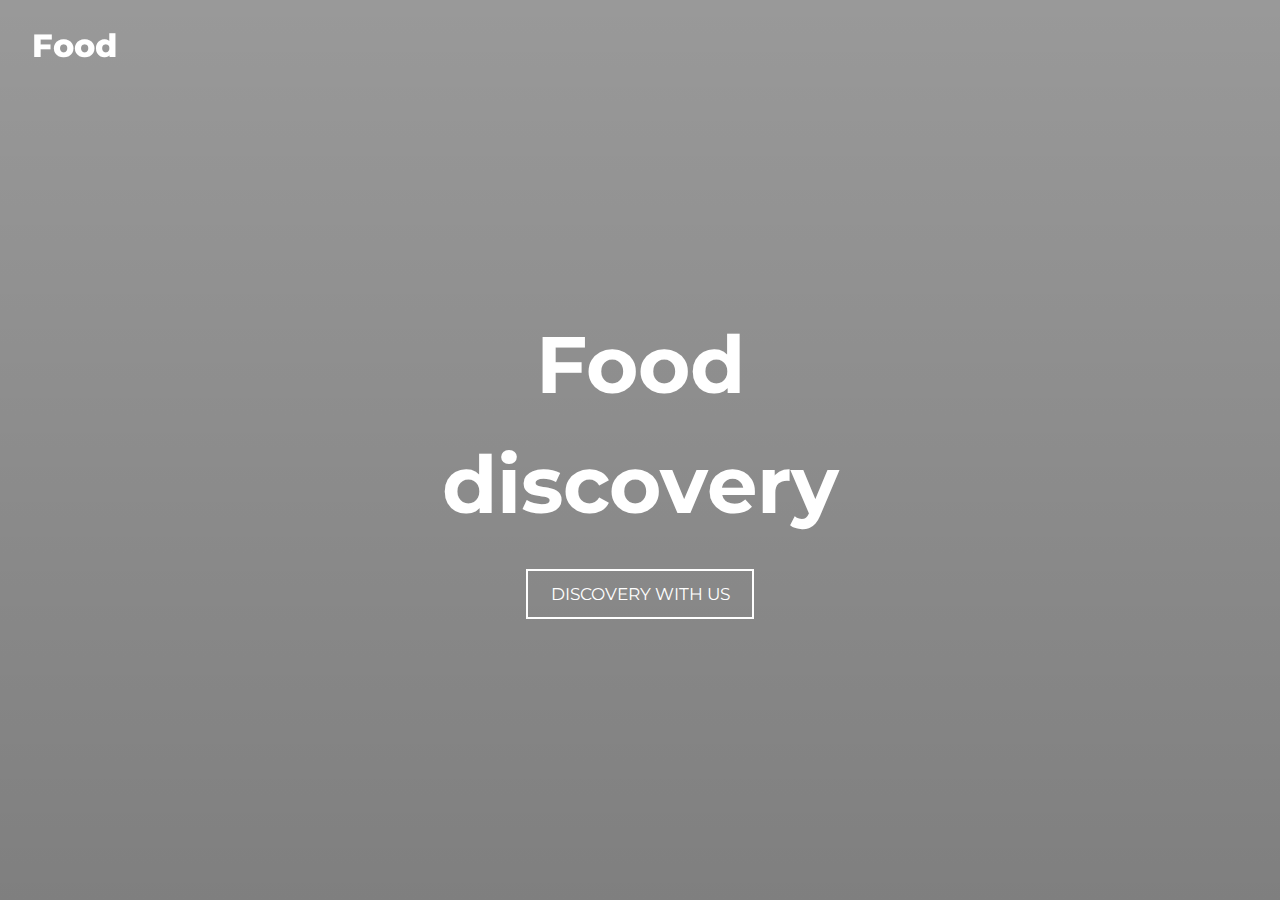
<file: index.html>
<!DOCTYPE html>
<html>
  <head>
    <meta charset="utf-8" />
    <meta http-equiv="X-UA-Compatible" content="IE=edge" />
    <title>Food</title>
    <meta name="viewport" content="width=device-width, initial-scale=1" />
    <link rel="stylesheet" href="style.css" />
    <link
      rel="stylesheet"
      href="https://cdnjs.cloudflare.com/ajax/libs/font-awesome/5.15.1/css/all.min.css"
      integrity="sha512-+4zCK9k+qNFUR5X+cKL9EIR+ZOhtIloNl9GIKS57V1MyNsYpYcUrUeQc9vNfzsWfV28IaLL3i96P9sdNyeRssA=="
      crossorigin="anonymous"
    />
  </head>

  <body>
    <nav class="navbar">
      <div class="brand-and-toggler">
        <a href="index.html" class="navbar-brand">Food</a>
        <button type="button" class="nav-show-btn">
          <i class="fas fa-bars"></i>
        </button>
      </div>

      <div class="navbar-collapse">
        <button type="button" class="nav-hide-btn">
          <i class="fas fa-times"></i>
        </button>
        <ul id="navbar-nav">
          <li class="nav-item">
            <a href="./index.html" class="nav-link">Home</a>
          </li>
          <li class="nav-item">
            <a href="foodrecipe.html" class="nav-link">Recipe</a>
          </li>
          <li class="nav-item">
            <a href="./login.html" class="nav-link">Login</a>
          </li>
          <li class="nav-item">
            <a href="./register.html" class="nav-link">Sign up</a>
          </li>
          <li class="nav-item">
            <a href="./contact.html" class="nav-link">Contact</a>
          </li>
        </ul>
      </div>
    </nav>

    <div class="showcase-wrapper">
      <div class="showcase-content">
        <div class="showcase">
          <h1>Food discovery</h1>
          <button type="button"><a href="#">discovery with us</a></button>
        </div>

        <div class="showcase">
          <h1>Kinds of spice</h1>
          <button type="button">learn more</button>
        </div>

        <div class="showcase">
          <h1>Chef information</h1>
          <button type="button">read more</button>
        </div>
      </div>

      <div class="dotted-btns">
        <span data-id="0">
          <i class="fas fa-circle"></i>
        </span>
        <span data-id="1">
          <i class="fas fa-circle"></i>
        </span>
        <span data-id="2">
          <i class="fas fa-circle"></i>
        </span>
      </div>
    </div>

    <script src="script.js"></script>
  </body>
</html>
</file>
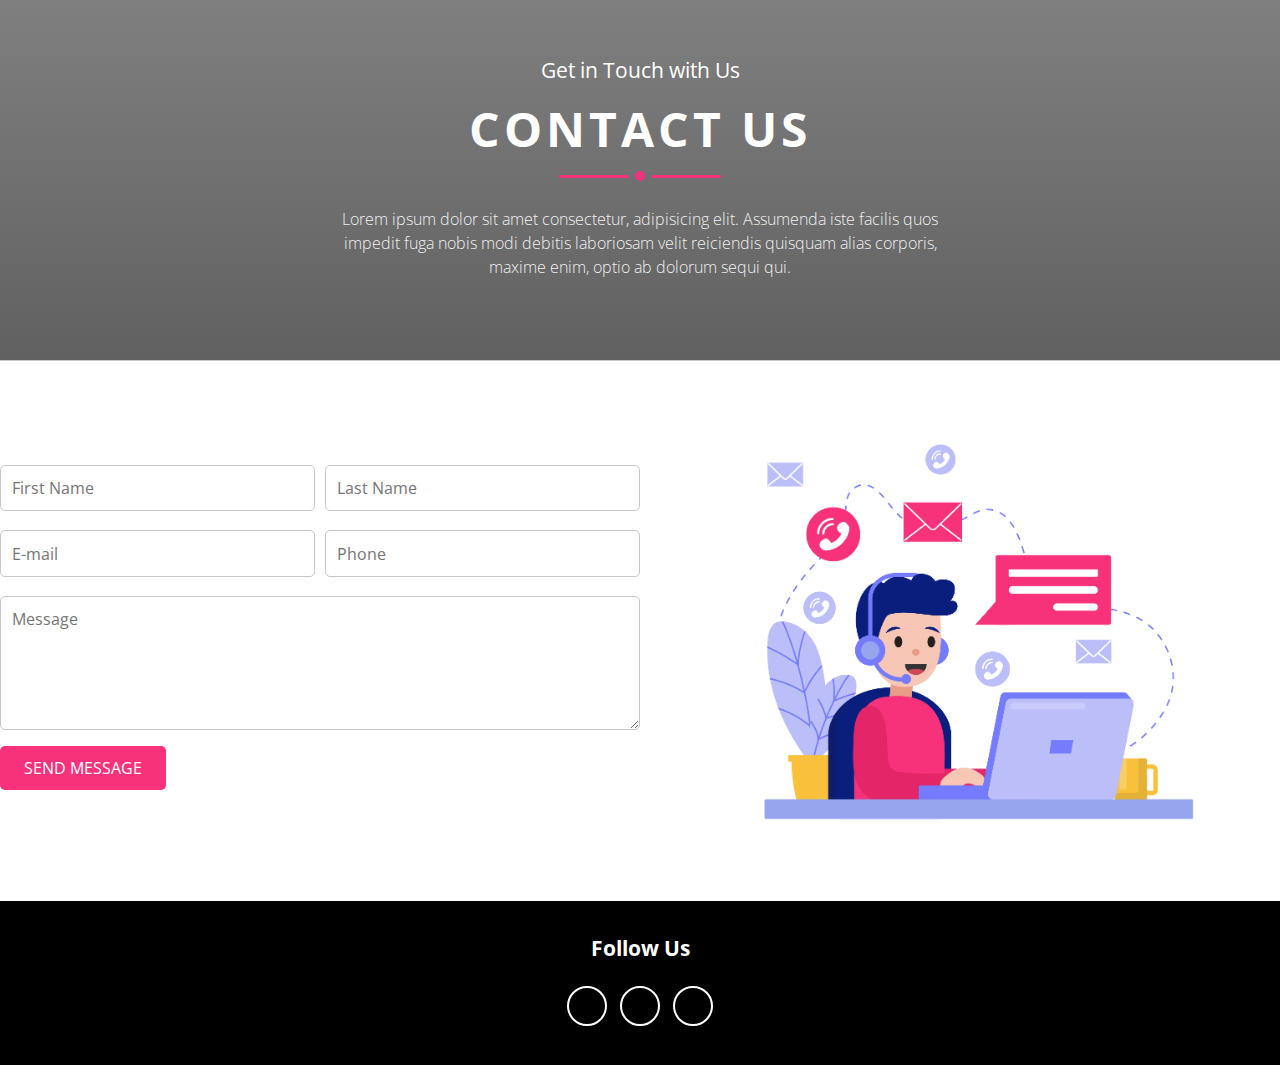
<file: contact.html>
<!DOCTYPE html>
<html>
  <head>
    <meta charset="utf-8">
    <meta http-equiv="X-UA-Compatible" content="IE=edge">
    <title></title>
    <meta name="description" content="">
    <meta name="viewport" content="width=device-width, initial-scale=1">
    <link rel="stylesheet" href="contact.css">
    <link rel="stylesheet" href="https://cdnjs.cloudflare.com/ajax/libs/font-awesome/6.4.0/css/all.min.css" integrity="sha512-iecdLmaskl7CVkqkXNQ/ZH/XLlvWZOJyj7Yy7tcenmpD1ypASozpmT/E0iPtmFIB46ZmdtAc9eNBvH0H/ZpiBw==" crossorigin="anonymous" referrerpolicy="no-referrer" />
  </head>
  <body>

    
    <section class = "contact-section">
      <div class = "contact-bg">
        <h3>Get in Touch with Us</h3>
        <h2>contact us</h2>
        <div class = "line">
          <div></div>
          <div></div>
          <div></div>
        </div>
        <p class = "text">Lorem ipsum dolor sit amet consectetur, adipisicing elit. Assumenda iste facilis quos impedit fuga nobis modi debitis laboriosam velit reiciendis quisquam alias corporis, maxime enim, optio ab dolorum sequi qui.</p>
      </div>


    
        <div class = "contact-form">
          <form>
            <div>
              <input type = "text" class = "form-control" placeholder="First Name">
              <input type = "text" class = "form-control" placeholder="Last Name">
            </div>
            <div>
              <input type = "email" class = "form-control" placeholder="E-mail">
              <input type = "text" class = "form-control" placeholder="Phone">
            </div>
            <textarea rows = "5" placeholder="Message" class = "form-control"></textarea>
            <input type = "submit" class = "send-btn" value = "send message">
          </form>

          <div>
            <img src = "image/contact-png.png" alt = "">
          </div>
        </div>
      </div>

      <div class = "contact-footer">
        <h3>Follow Us</h3>
        <div class = "social-links">
          <a href = "#" class = "fab fa-facebook-f"></a>
          <a href = "#" class = "fab fa-instagram"></a>
          <a href = "index.html" class = "fa-solid fa-house"></a>
        </div>
      </div>
    </section>

    

  </body>
</html>
</file>
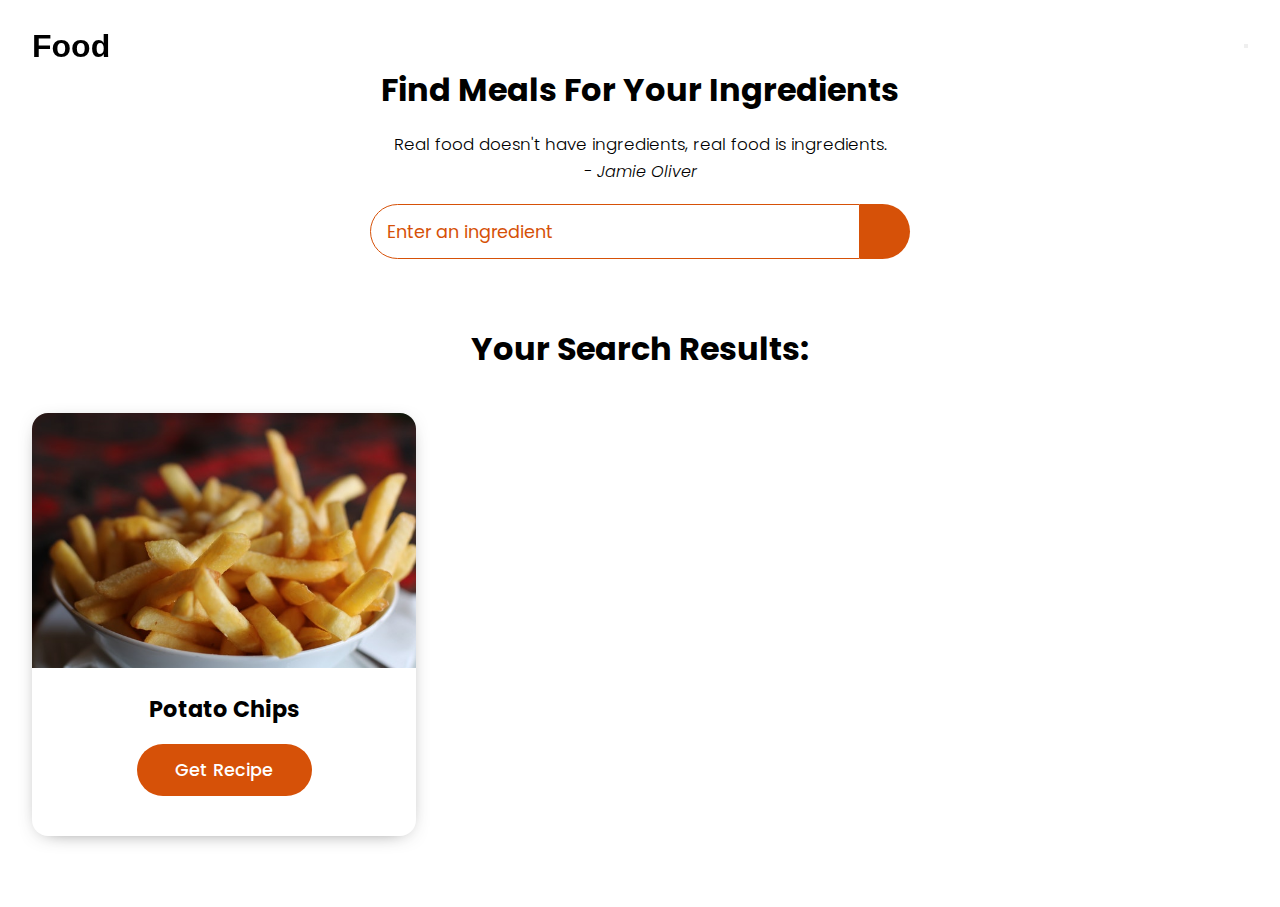
<file: foodrecipe.html>
<!DOCTYPE html>
<html lang="en">
  <head>
    <meta charset="UTF-8" />
    <meta name="viewport" content="width=device-width, initial-scale=1.0" />
    <title>Find Meal For Your Ingredients</title>
    <link
      rel="stylesheet"
      href="https://cdnjs.cloudflare.com/ajax/libs/font-awesome/5.15.1/css/all.min.css"
      integrity="sha512-+4zCK9k+qNFUR5X+cKL9EIR+ZOhtIloNl9GIKS57V1MyNsYpYcUrUeQc9vNfzsWfV28IaLL3i96P9sdNyeRssA=="
      crossorigin="anonymous"
    />
    <link rel="stylesheet" href="food.css" />
  </head>

  <body>
    <nav class="navbar">
      <div class="brand-and-toggler">
        <a href="index.html" class="navbar-brand">Food</a>
        <button type="button" class="nav-show-btn">
          <i class="fas fa-bars"></i>
        </button>
      </div>
    </nav>

    <div class="container">
      <div class="meal-wrapper">
        <div class="meal-search">
          <h2 class="title">Find Meals For Your Ingredients</h2>
          <blockquote>
            Real food doesn't have ingredients, real food is ingredients.<br />
            <cite>- Jamie Oliver</cite>
          </blockquote>

          <div class="meal-search-box">
            <input
              type="text"
              class="search-control"
              placeholder="Enter an ingredient"
              id="search-input"
            />
            <button type="submit" class="search-btn btn" id="search-btn">
              <i class="fas fa-search"></i>
            </button>
          </div>
        </div>

        <div class="meal-result">
          <h2 class="title">Your Search Results:</h2>
          <div id="meal">
            <div class="meal-item">
              <div class="meal-img">
                <img src="food.jpg" alt="food"/>
              </div>
              <div class="meal-name">
                <h3>Potato Chips</h3>
                <a href="#" class="recipe-btn">Get Recipe</a>
              </div>
            </div>
          </div>
        </div>
        <div class="meal-details">
          <button
            type="button"
            class="btn recipe-close-btn"
            id="recipe-close-btn"
          >
            <i class="fas fa-times"></i>
          </button>
          <div class="meal-details-content">
            <h2 class="recipe-title">Meals Name Here</h2>
            <p class="recipe-category">Category Name</p>
            <div class="recipe-instruct">
              <h3>Instructions:</h3>
              <p>
                Lorem ipsum, dolor sit amet consectetur adipisicing elit. Quo
                blanditiis quis accusantium natus! Porro, reiciendis maiores
                molestiae distinctio veniam ratione ex provident ipsa, soluta
                suscipit quam eos velit autem iste!
              </p>
              <p>
                Lorem ipsum dolor sit amet consectetur adipisicing elit. Amet
                aliquam voluptatibus ad obcaecati magnam, esse numquam nisi ut
                adipisci in?
              </p>
            </div>
            <div class="recipe-meal-img">
              <img src="food.jpg" alt="" />
            </div>
            <div class="recipe-link">
              <a href="#" target="_blank">Watch Video</a>
            </div>
          </div>
        </div>
      </div>
    </div>

    <script src="food.js"></script>
  </body>
</html>
</file>
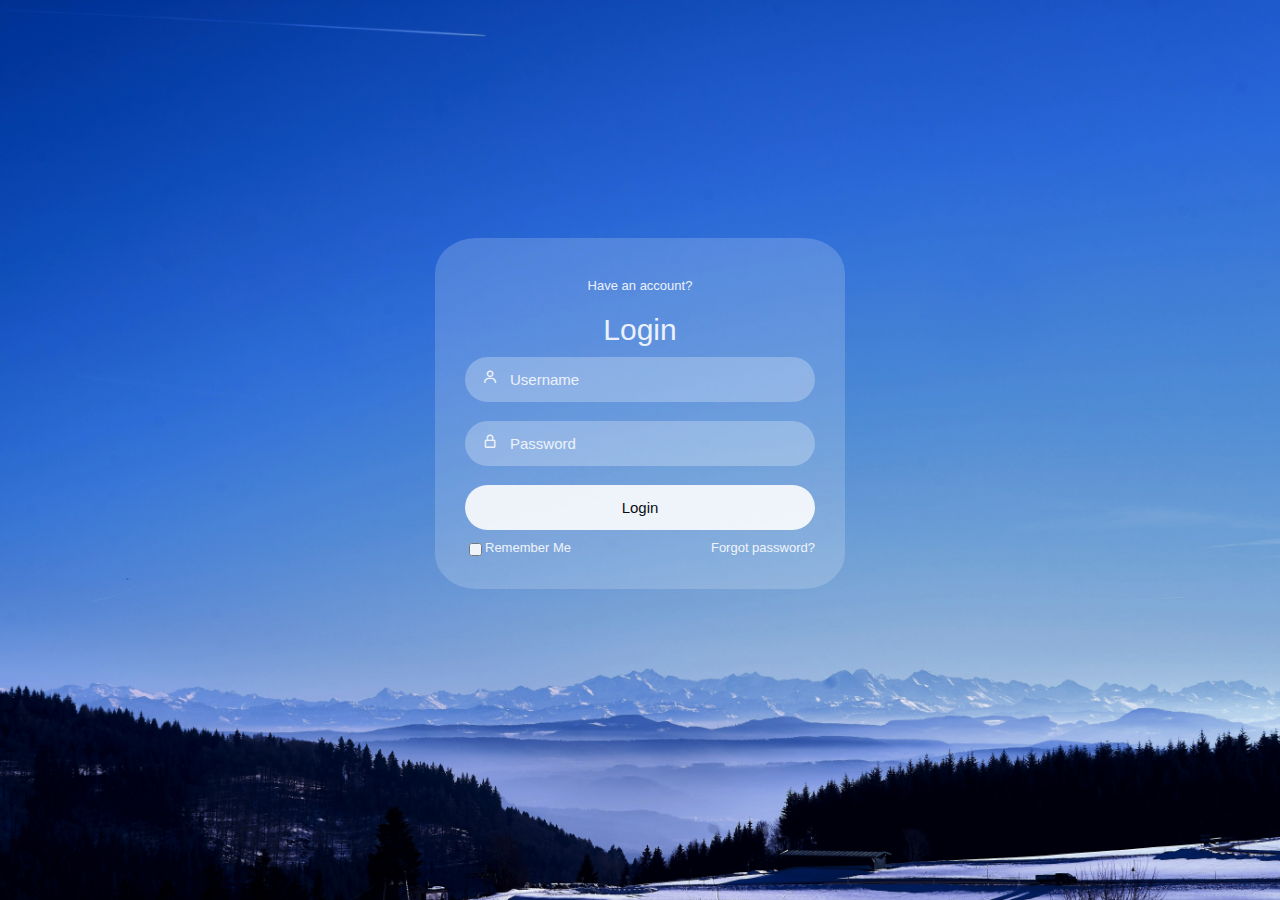
<file: login.html>
<!DOCTYPE html>
<html lang="en">

<head>
    <meta charset="UTF-8" />
    <meta http-equiv="X-UA-Compatible" content="IE=edge" />
    <meta name="viewport" content="width=device-width, initial-scale=1.0" />
    <link rel="stylesheet" href="validate.css" />
    <link href="https://unpkg.com/boxicons@2.1.4/css/boxicons.min.css" rel="stylesheet" />
    <title>Login</title>
</head>

<body>
    <div class="box">
        <div class="container">
            <div class="top">
                <span>Have an account?</span>
                <header>Login</header>
            </div>

            <form class="login-form" name="form" method="post" id="form-login" action="#">
                <div class="input-field">
                    <input type="text" id="Email" name="Email" class="input" placeholder="Username" id="" />
                    <i class="bx bx-user"></i>
                </div>
                <div class="input-field">
                    <input type="password" id="password" name="password" class="input" placeholder="Password" id="" />
                    <i class="bx bx-lock-alt"></i>
                </div>
                <div class="input-field">
                    <input type="submit" class="submit" value="Login" id="login-submit-btn" />
                </div>
            </form>
            <div class="two-col">
                <div class="one">
                    <input type="checkbox" name="" id="check" />
                    <label for="check"> Remember Me</label>
                </div>
                <div class="two">
                    <label><a href="#">Forgot password?</a></label>
                </div>
            </div>
        </div>
    </div>
    <script src="./login.js"></script>
</body>

</html>
</file>
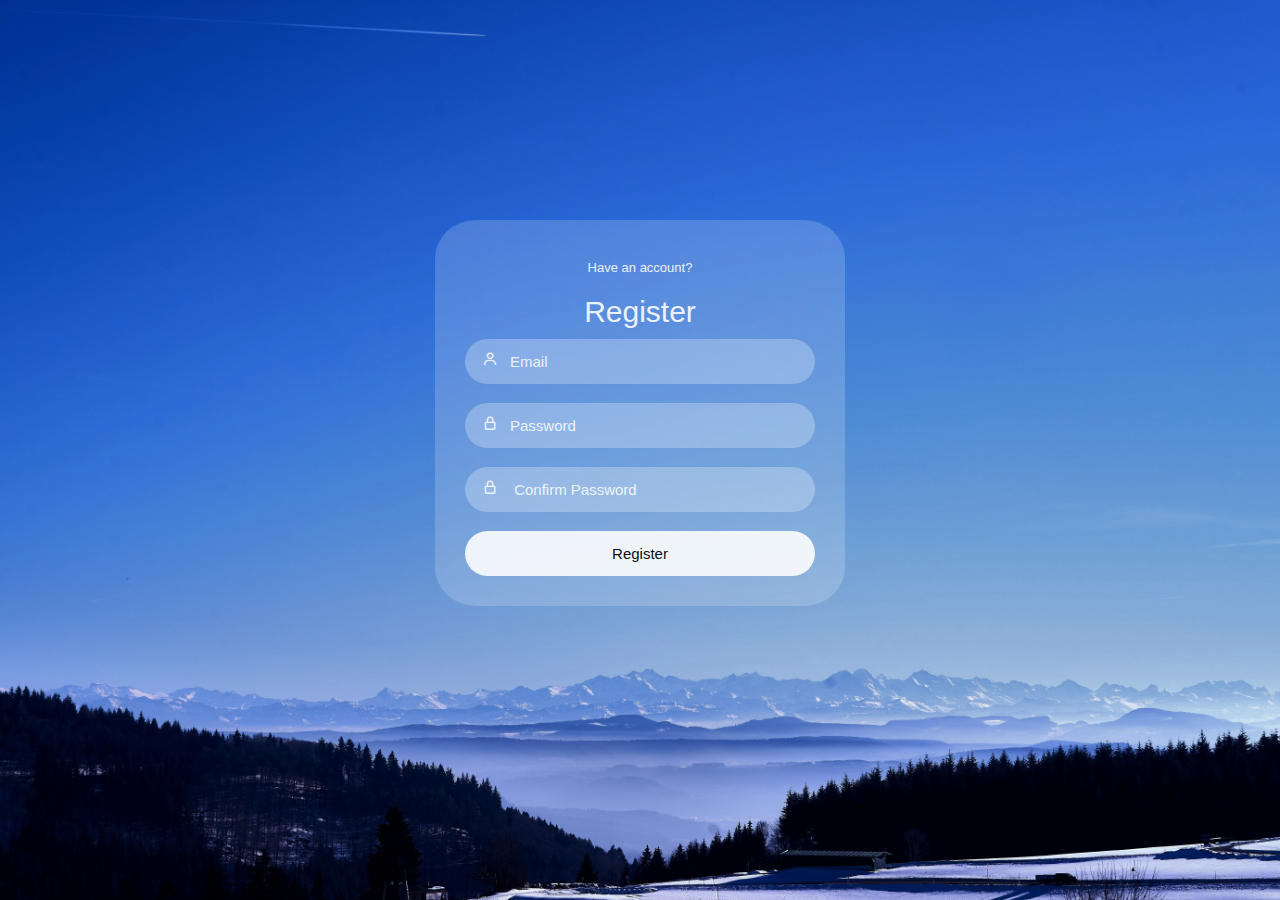
<file: register.html>
<!DOCTYPE html>
<html lang="en">

<head>
    <meta charset="UTF-8">
    <meta http-equiv="X-UA-Compatible" content="IE=edge">
    <meta name="viewport" content="width=device-width, initial-scale=1.0">
    <link rel="stylesheet" href="validate.css">
    <link href='https://unpkg.com/boxicons@2.1.4/css/boxicons.min.css' rel='stylesheet'>
    <title>Register</title>
</head>

<body>
    <div class="box">
        <div class="container">

            <div class="top">
                <span>Have an account?</span>
                <header>Register</header>
            </div>
            <form class="login-form" name="form" method="post" id="form-register" action="#">
                <div class="input-field">
                    <input type="text" class="input" placeholder="Email" id="Email" name="Email">
                    <i class='bx bx-user'></i>
                </div>

                <div class="input-field">
                    <input type="Password" class="input" placeholder="Password" id="password" name="password">
                    <i class='bx bx-lock-alt'></i>
                </div>

                <div class="input-field">
                    <input type="Password" class="input" placeholder=" Confirm Password" id="confirmpassword" name="confirmpassword">
                    <i class='bx bx-lock-alt'></i>
                </div>

                <div class="input-field">
                    <input type="submit" class="submit" value="Register" id="">
                </div>
            </form>
        </div>
    </div>
    <script src="./register.js"></script>
</body>

</html>
</file>
<file: style.css>
@import url('https://fonts.googleapis.com/css2?family=Montserrat:wght@200;300;400;500;600;700;800;900&display=swap');

*{
    padding: 0;
    margin: 0;
    box-sizing: border-box;
}
body{
    font-family: 'Montserrat', sans-serif;
    line-height: 1.5;
}
.navbar{
    position: fixed;
    top: 0;
    left: 0;
    width: 100%;
    padding: 1.4rem 2rem;
    z-index: 999;
}
.brand-and-toggler{
    display: flex;
    justify-content: space-between;
    align-items: center;
}
.navbar-brand{
    color: #fff;
    font-weight: 800;
    font-size: 2rem;
    text-decoration: none;
}
.nav-show-btn{
    background: none;
    border: none;
    color: #fff;
    font-size: 1.8rem;
    cursor: pointer;
    outline: 0;
}

.navbar-collapse{
    background: rgba(0, 0, 0, 0.95);
    position: fixed;
    top: 0;
    left: 0;
    width: 100%;
    height: 100%;
    display: flex;
    flex-direction: column;
    justify-content: center;
    align-items: center;
    display: none;
}
.showNav{
    display: flex!important;
}
.nav-hide-btn{
    position: absolute;
    top: 0;
    right: 0;
    margin: 1.4rem 2rem;
    font-size: 1.8rem;
    cursor: pointer;
    color: #fff;
    background: transparent;
    border: none;
    outline: 0;
}
#navbar-nav{
    display: flex;
    flex-direction: column;
}
.nav-item{
    list-style-type: none;
    padding: 0.2rem 3.6rem;
    margin: 1rem 0;
    text-align: center;
}
.nav-link{
    color: #fff;
    text-decoration: none;
    text-transform: uppercase;
    font-weight: 500;
    letter-spacing: 1px;
    transition: color 0.5s ease;
}
.nav-link:hover{
    color: #c7c7c7;
}
.showcase-wrapper{
    height: 100vh;
    position: relative;
    overflow: hidden;
}
.showcase-content{
    height: 100%;
    width: 100%;
    display: flex;
    transition: all 0.5s ease;
}
.showcase{
    min-width: 100%;
    color: #fff;
    display: grid;
    place-content: center;
    place-items: center;
    text-align: center;
}
.showcase h1{
    font-size: 1.8rem;
    width: 90%;
    margin: 1.5rem auto;
}
.showcase button{
    background: transparent;
    border: 2.5px solid #fff;
    color: #fff;
    font-family: inherit;
    text-transform: uppercase;
    padding: 0.8rem 1.4rem;
    outline: 0;
    cursor: pointer;
    transition: all 0.5s ease;
}
.showcase button:hover{
    background: #fff;
    color: #000;
}

.dotted-btns{
    position: absolute;
    bottom: 2rem;
    display: flex;
    justify-content: center;
    width: 100%;
}
.dotted-btns span{
    margin: 0 0.5rem;
    color: #fff;
    font-size: 0.8rem;
    opacity: 0.9;
    cursor: pointer;
    transition: opacity 0.5s ease;
}
.dotted-btns span:hover{
    opacity: 0.7;
}


.showcase:nth-child(1){
    background: linear-gradient(rgba(0, 0, 0, 0.4), rgba(0, 0, 0, 0.5)), url(https://static.vecteezy.com/system/resources/previews/003/823/542/original/spices-for-use-as-cooking-ingredients-on-a-wooden-background-with-fresh-vegetables-healthy-food-herbs-organic-vegetables-on-the-table-raw-materials-of-cooking-preparation-tom-yum-free-photo.jpg) center/cover no-repeat;
}
.showcase:nth-child(2){
    background: linear-gradient(rgba(0, 0, 0, 0.4), rgba(0, 0, 0, 0.5)), url(https://images.unsplash.com/photo-1553025934-296397db4010?ixlib=rb-4.0.3&ixid=MnwxMjA3fDB8MHxwaG90by1wYWdlfHx8fGVufDB8fHx8&auto=format&fit=crop&w=1774&q=80) center/cover no-repeat;
}
.showcase:nth-child(3){
    background: linear-gradient(rgba(0, 0, 0, 0.4), rgba(0, 0, 0, 0.5)), url(https://images.unsplash.com/photo-1552611052-4e2555eca33a?ixlib=rb-4.0.3&ixid=MnwxMjA3fDB8MHxwaG90by1wYWdlfHx8fGVufDB8fHx8&auto=format&fit=crop&w=1112&q=80) center/cover no-repeat;
}

@media screen and (min-width: 400px){
    .showcase h1{
        font-size: 4rem;
    }
}

@media screen and (min-width: 992px){
    .showcase h1{
        font-size: 5rem;
    }
    .showcase button{
        font-size: 1.05rem;
    }
}

.showcase button a {
    text-decoration: none;
    color: white;
}

#logout-btn {
    all: unset;
    cursor: pointer;
    color: #fff;
    text-transform: uppercase;
    font-weight: 500;
    letter-spacing: 1px;
    transition: color 0.5s ease;
}
#logout-btn:hover {
        color: #c7c7c7;
}
</file>
<file: contact.css>
@import url('https://fonts.googleapis.com/css2?family=Open+Sans:wght@300;400;600;700;800&display=swap');

* {
    box-sizing: border-box;
    padding: 0;
    margin: 0;
}

body {
    font-family: 'Open Sans', sans-serif;
    line-height: 1.5;
}

.contact-bg {
    height: 40vh;
    background: linear-gradient(rgba(0, 0, 0, 0.5), rgba(0, 0, 0, 0.8)), url(https://images.pexels.com/videos/3045163/free-video-3045163.jpg?auto=compress&cs=tinysrgb&dpr=1&w=500);
    background-position: 50% 100%;
    background-repeat: no-repeat;
    background-attachment: fixed;
    text-align: center;
    color: #fff;
    display: flex;
    flex-direction: column;
    justify-content: center;
    align-items: center;
}

.contact-bg h3 {
    font-size: 1.3rem;
    font-weight: 400;
}

.contact-bg h2 {
    font-size: 3rem;
    text-transform: uppercase;
    padding: 0.4rem 0;
    letter-spacing: 4px;
}

.line div {
    margin: 0 0.2rem;
}

.line div:nth-child(1),
.line div:nth-child(3) {
    height: 3px;
    width: 70px;
    background: #f7327a;
    border-radius: 5px;
}

.line {
    display: flex;
    align-items: center;
}

.line div:nth-child(2) {
    width: 10px;
    height: 10px;
    background: #f7327a;
    border-radius: 50%;
}

.text {
    font-weight: 300;
    opacity: 0.9;
}

.contact-bg .text {
    margin: 1.6rem 0;
}

.contact-body {
    max-width: 1320px;
    margin: 0 auto;
    padding: 0 1rem;
}

.contact-info {
    margin: 2rem 0;
    text-align: center;
    padding: 2rem 0;
}

.contact-info span {
    display: block;
}

.contact-info div {
    margin: 0.8rem 0;
    padding: 1rem;
}

.contact-info span .fas {
    font-size: 2rem;
    padding-bottom: 0.9rem;
    color: #f7327a;
}

.contact-info div span:nth-child(2) {
    font-weight: 500;
    font-size: 1.1rem;
}

.contact-info .text {
    padding-top: 0.4rem;
}

.contact-form {
    padding: 2rem 0;
    border-top: 1px solid #c7c7c7;
}

.contact-form form {
    padding-bottom: 1rem;
}

.form-control {
    width: 100%;
    border: 1.5px solid #c7c7c7;
    border-radius: 5px;
    padding: 0.7rem;
    margin: 0.6rem 0;
    font-family: 'Open Sans', sans-serif;
    font-size: 1rem;
    outline: 0;
}

.form-control:focus {
    box-shadow: 0 0 6px -3px rgba(48, 48, 48, 1);
}

.contact-form form div {
    display: grid;
    grid-template-columns: repeat(2, 1fr);
    column-gap: 0.6rem;
}

.send-btn {
    font-family: 'Open Sans', sans-serif;
    font-size: 1rem;
    text-transform: uppercase;
    color: #fff;
    background: #f7327a;
    border: none;
    border-radius: 5px;
    padding: 0.7rem 1.5rem;
    cursor: pointer;
    transition: all 0.4s ease;
}

.send-btn:hover {
    opacity: 0.8;
}

.contact-form>div img {
    width: 85%;
}

.contact-form>div {
    margin: 0 auto;
    text-align: center;
}

.contact-footer {
    padding: 2rem 0;
    background: #000;
}

.contact-footer h3 {
    font-size: 1.3rem;
    color: #fff;
    margin-bottom: 1rem;
    text-align: center;
}

.social-links {
    display: flex;
    justify-content: center;
}

.social-links a {
    text-decoration: none;
    width: 40px;
    height: 40px;
    color: #fff;
    border: 2px solid #fff;
    border-radius: 50%;
    display: flex;
    justify-content: center;
    align-items: center;
    margin: 0.4rem;
    transition: all 0.4s ease;
}

.social-links a:hover {
    color: #f7327a;
    border-color: #f7327a;
}

@media screen and (min-width: 768px) {
    .contact-bg .text {
        width: 70%;
        margin-left: auto;
        margin-right: auto;
    }

    .contact-info {
        display: grid;
        grid-template-columns: repeat(2, 1fr);
    }
}

@media screen and (min-width: 992px) {
    .contact-bg .text {
        width: 50%;
    }

    .contact-form {
        display: grid;
        grid-template-columns: repeat(2, 1fr);
        align-items: center;
    }
}

@media screen and (min-width: 1200px) {
    .contact-info {
        grid-template-columns: repeat(4, 1fr);
    }
}
</file>
<file: food.css>
@import url('https://fonts.googleapis.com/css2?family=Poppins:wght@200;300;400;500;600;700;800;900&display=swap');

* {
    padding: 0;
    margin: 0;
    box-sizing: border-box;
}

:root {
    --tenne-tawny: #d65108;
    --tenne-tawny-dark: #b54507;
}

body {
    font-weight: 300;
    font-size: 1.05rem;
    line-height: 1.6;
    font-family: 'Poppins', sans-serif;
}

/*  */
.btn {
    font-family: inherit;
    cursor: pointer;
    outline: 0;
    font-size: 1.05rem;
}

.text {
    opacity: 0.8;
}

.title {
    font-size: 2rem;
    margin-bottom: 1rem;
}

.container {
    min-height: 100vh;
}

.meal-wrapper {
    max-width: 1280px;
    margin: 0 auto;
    padding: 2rem;
    background: #fff;
    text-align: center;
}

.meal-search {
    margin: 2rem 0;
}

.meal-search cite {
    font-size: 1rem;
}

.meal-search-box {
    margin: 1.2rem 0;
    display: flex;
    align-items: stretch;
}

.search-control,
.search-btn {
    width: 100%;
}

.search-control {
    padding: 0 1rem;
    font-size: 1.1rem;
    font-family: inherit;
    outline: 0;
    border: 1px solid var(--tenne-tawny);
    color: var(--tenne-tawny);
    border-top-left-radius: 2rem;
    border-bottom-left-radius: 2rem;
}

.search-control::placeholder {
    color: var(--tenne-tawny);
}

.search-btn {
    width: 55px;
    height: 55px;
    font-size: 1.8rem;
    background: var(--tenne-tawny);
    color: #fff;
    border: none;
    border-top-right-radius: 2rem;
    border-bottom-right-radius: 2rem;
    transition: all 0.4s linear;
    -webkit-transition: all 0.4s linear;
    -moz-transition: all 0.4s linear;
    -ms-transition: all 0.4s linear;
    -o-transition: all 0.4s linear;
}

.search-btn:hover {
    background: var(--tenne-tawny-dark);
}

.meal-result {
    margin-top: 4rem;
}

#meal {
    margin: 2.4rem 0;
}

.meal-item {
    border-radius: 1rem;
    -webkit-border-radius: 1rem;
    -moz-border-radius: 1rem;
    -ms-border-radius: 1rem;
    -o-border-radius: 1rem;
    overflow: hidden;
    box-shadow: 0 4px 21px -12px rgba(0, 0, 0, 0.79);
    margin: 2rem 0;
}

.meal-img img {
    width: 100%;
    display: block;
}

.meal-name {
    padding: 1.5rem 0.5rem;
}

.meal-name h3 {
    font-size: 1.4rem;
}

.recipe-btn {
    text-decoration: none;
    color: #fff;
    background: var(--tenne-tawny);
    font-weight: 500;
    font-size: 1.1rem;
    padding: 0.75rem 0;
    display: block;
    width: 175px;
    margin: 1rem auto;
    border-radius: 2rem;
    -webkit-border-radius: 2rem;
    -moz-border-radius: 2rem;
    -ms-border-radius: 2rem;
    -o-border-radius: 2rem;
    transition: all 0.4s linear;
    -webkit-transition: all 0.4s linear;
    -moz-transition: all 0.4s linear;
    -ms-transition: all 0.4s linear;
    -o-transition: all 0.4s linear;
}

.recipe-btn:hover {
    background: var(--tenne-tawny-dark);
}

.meal-details {
    position: fixed;
    top: 50%;
    left: 50%;
    transform: translate(-50%, -50%);
    -webkit-transform: translate(-50%, -50%);
    -moz-transform: translate(-50%, -50%);
    -ms-transform: translate(-50%, -50%);
    -o-transform: translate(-50%, -50%);
    color: #fff;
    background: var(--tenne-tawny);
    border-radius: 1rem;
    -webkit-border-radius: 1rem;
    -moz-border-radius: 1rem;
    -ms-border-radius: 1rem;
    -o-border-radius: 1rem;
    width: 90%;
    height: 90%;
    overflow-y: scroll;
    display: none;
    padding: 2rem 0;
}

.meal-details::-webkit-scrollbar {
    width: 10px;
}

.meal-details::-webkit-scrollbar-thumb {
    background: #f0f0f0;
    border-radius: 2rem;
    -webkit-border-radius: 2rem;
    -moz-border-radius: 2rem;
    -ms-border-radius: 2rem;
    -o-border-radius: 2rem;
}


.showRecipe {
    display: block;
}

.meal-details-content {
    margin: 2rem;
}

.meal-details-content p:not(.recipe-category) {
    padding: 1rem 0;
}

.recipe-close-btn {
    position: absolute;
    right: 2rem;
    top: 2rem;
    font-size: 1.8rem;
    background: #fff;
    border: none;
    width: 35px;
    height: 35px;
    border-radius: 50%;
    -webkit-border-radius: 50%;
    -moz-border-radius: 50%;
    -ms-border-radius: 50%;
    -o-border-radius: 50%;
    display: flex;
    align-items: center;
    justify-content: center;
    opacity: 0.9;
}

.recipe-title {
    letter-spacing: 1px;
    padding-bottom: 1rem;
}

.recipe-category {
    background: #fff;
    font-weight: 600;
    color: var(--tenne-tawny);
    display: inline-block;
    padding: 0.2rem 0.5rem;
    border-radius: 0.3rem;
    -webkit-border-radius: 0.3rem;
    -moz-border-radius: 0.3rem;
    -ms-border-radius: 0.3rem;
    -o-border-radius: 0.3rem;
}

.recipe-category {
    background: #fff;
    font-weight: 600;
    color: var(--tenne-tawny);
    display: inline-block;
    padding: 0.2rem 0.5rem;
    border-radius: 0.3rem;
    -webkit-border-radius: 0.3rem;
    -moz-border-radius: 0.3rem;
    -ms-border-radius: 0.3rem;
    -o-border-radius: 0.3rem;
}

.recipe-instruct {
    padding: 1rem 0;
}

.recipe-meal-img img {
    width: 100px;
    height: 100px;
    border-radius: 50%;
    -webkit-border-radius: 50%;
    -moz-border-radius: 50%;
    -ms-border-radius: 50%;
    -o-border-radius: 50%;
    margin: 0 auto;
    display: block;
}

.recipe-link {
    margin: 1.4rem 0;
}

.recipe-link a {
    color: #fff;
    font-size: 1.2rem;
    font-weight: 700;
    transition: all 0.4s linear;
    -webkit-transition: all 0.4s linear;
    -moz-transition: all 0.4s linear;
    -ms-transition: all 0.4s linear;
    -o-transition: all 0.4s linear;
}

.recipe-link a:hover {
    opacity: 0.8;
}

.notFound {
    grid-template-columns: 1fr !important;
    color: var(--tenne-tawny);
    font-size: 1.8rem;
    font-weight: 600;
    width: 100%;
}




@media screen and (min-width: 600px) {
    .meal-search-box {
        width: 540px;
        margin-left: auto;
        margin-right: auto;
    }
}

@media screen and (min-width: 768px) {
    #meal {
        display: grid;
        grid-template-columns: repeat(2, 1fr);
        gap: 2rem;
    }

    .meal-item {
        margin: 0;
    }

    .meal-details {
        width: 700px;
    }
}

@media screen and (min-width: 992px) {
    #meal {
        grid-template-columns: repeat(3, 1fr);
    }
}

.navbar {
    position: fixed;
    top: 0;
    left: 0;
    width: 100%;
    padding: 1.4rem 2rem;
    z-index: 999;
}

.navbar-brand {
    color: black;
    font-weight: 800;
    font-size: 2rem;
    text-decoration: none;
    font-family: 'Montserrat', sans-serif;
    line-height: 1.5;
}

.brand-and-toggler {
    display: flex;
    justify-content: space-between;
    align-items: center;
}
</file>
<file: validate.css>
@import url('https://fonts.googleapis.com/css2?family=Nunito:wght@400;600;800&display=swap');

* {
    font-family: 'poppins', sans-serif;
}

body {
    background-image: url("./assets/1.jpg");
    background-size: cover;
    background-position: center;
    background-attachment: fixed;
    background-repeat: no-repeat;
    opacity: 0.9;

}

.box {
    display: flex;
    justify-content: center;
    align-items: center;
    min-height: 90vh;
}

.container {
    width: 350px;
    display: flex;
    flex-direction: column;
    padding: 30px;
    background-color: rgba(255, 255, 255, 0.2);
    border-radius: 10%;
}

span {
    color: #fff;
    font-size: small;
    display: flex;
    justify-content: center;
    padding: 10px 0 10px 0;
}

header {
    color: #fff;
    font-size: 30px;
    display: flex;
    justify-content: center;
    padding: 10px 0 10px 0;
}

.input-field .input {
    height: 45px;
    width: 87%;
    border: none;
    border-radius: 30px;
    color: #fff;
    font-size: 15px;
    padding: 0 0 0 45px;
    background: rgba(255, 255, 255, 0.3);
    outline: none;
}

i {
    position: relative;
    top: -33px;
    left: 17px;
    color: #fff;
}

::-webkit-input-placeholder {
    color: #fff;
}

.submit {
    border: none;
    border-radius: 30px;
    font-size: 15px;
    height: 45px;
    outline: none;
    width: 100%;
    color: black;
    background: rgba(255, 255, 255, 1);
    cursor: pointer;
    transition: .3s;
}

.submit:hover {
    box-shadow: 1px 5px 7px 1px rgba(0, 0, 0, 0.2);
}

.two-col {
    display: flex;
    flex-direction: row;
    justify-content: space-between;
    color: #fff;
    font-size: small;
    margin-top: 10px;
}

.one {
    display: flex;
}

label a {
    text-decoration: none;
    color: #fff;
}
</file>
